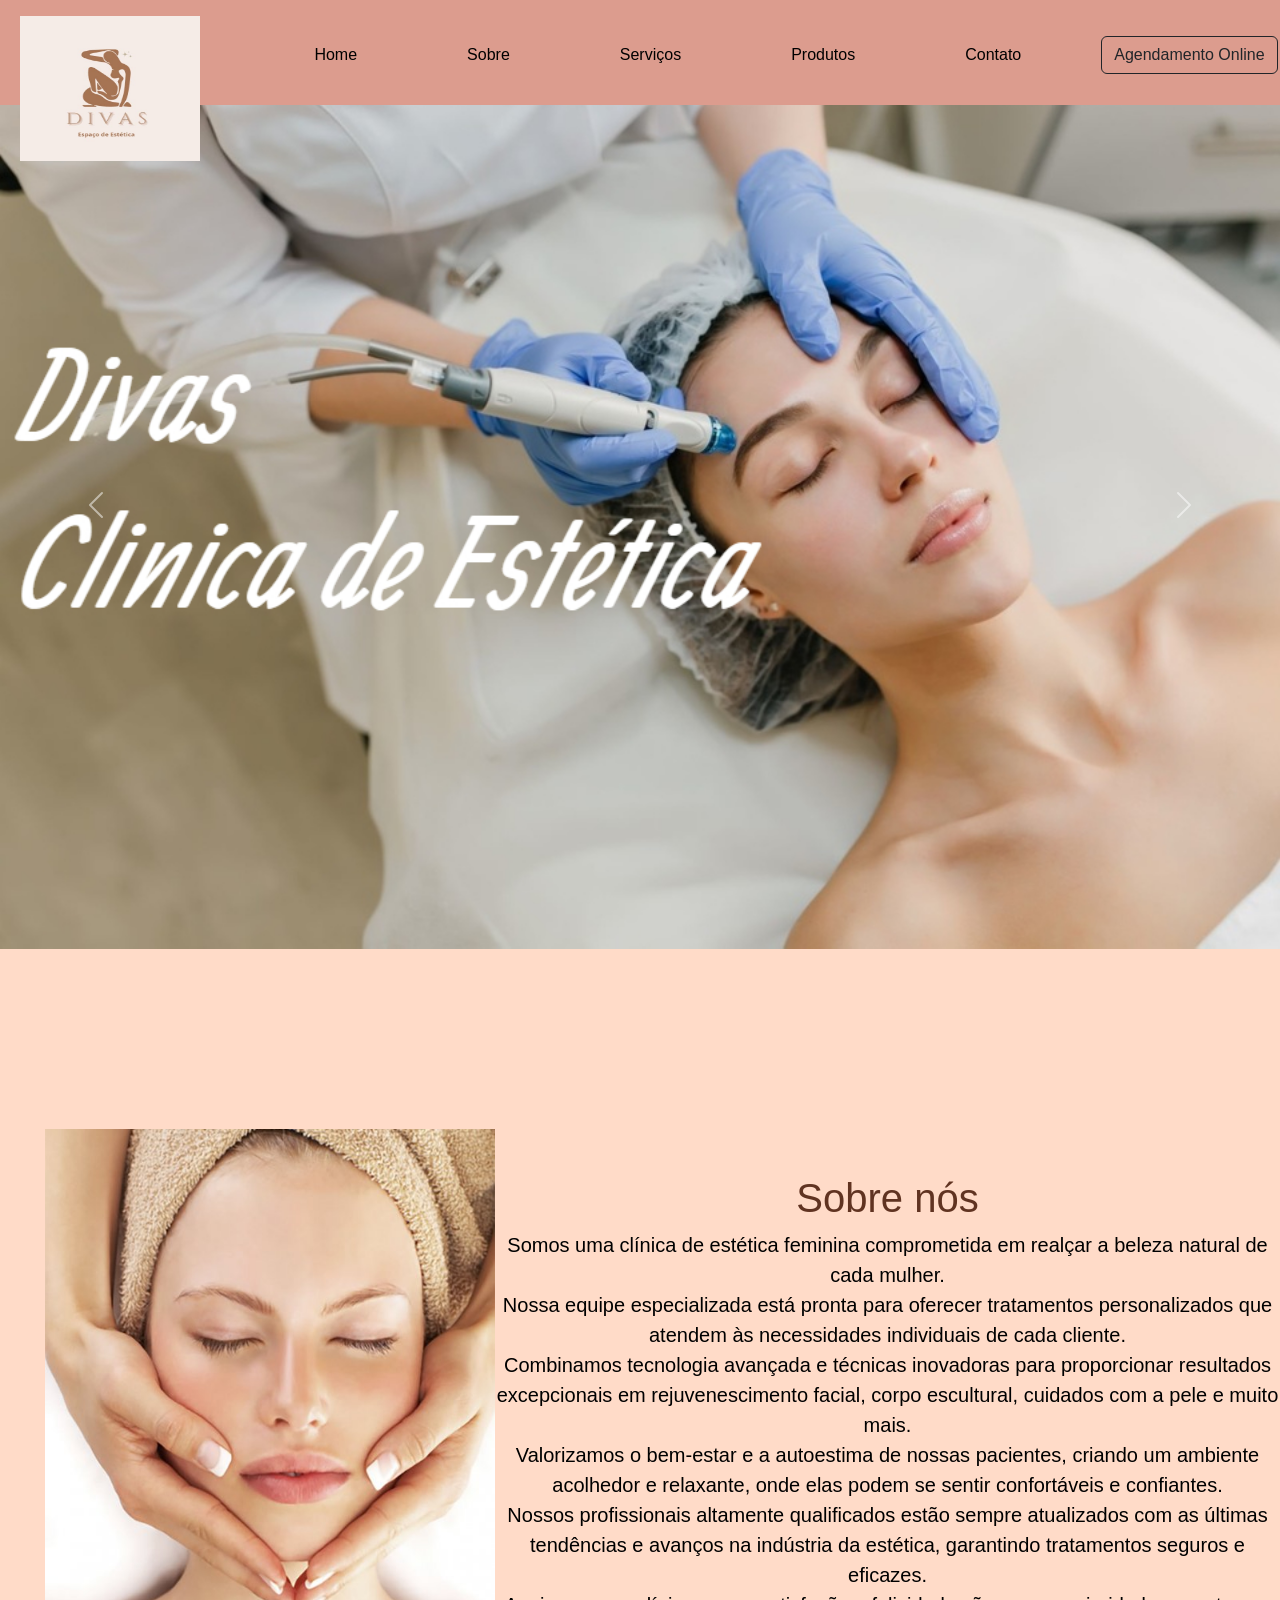
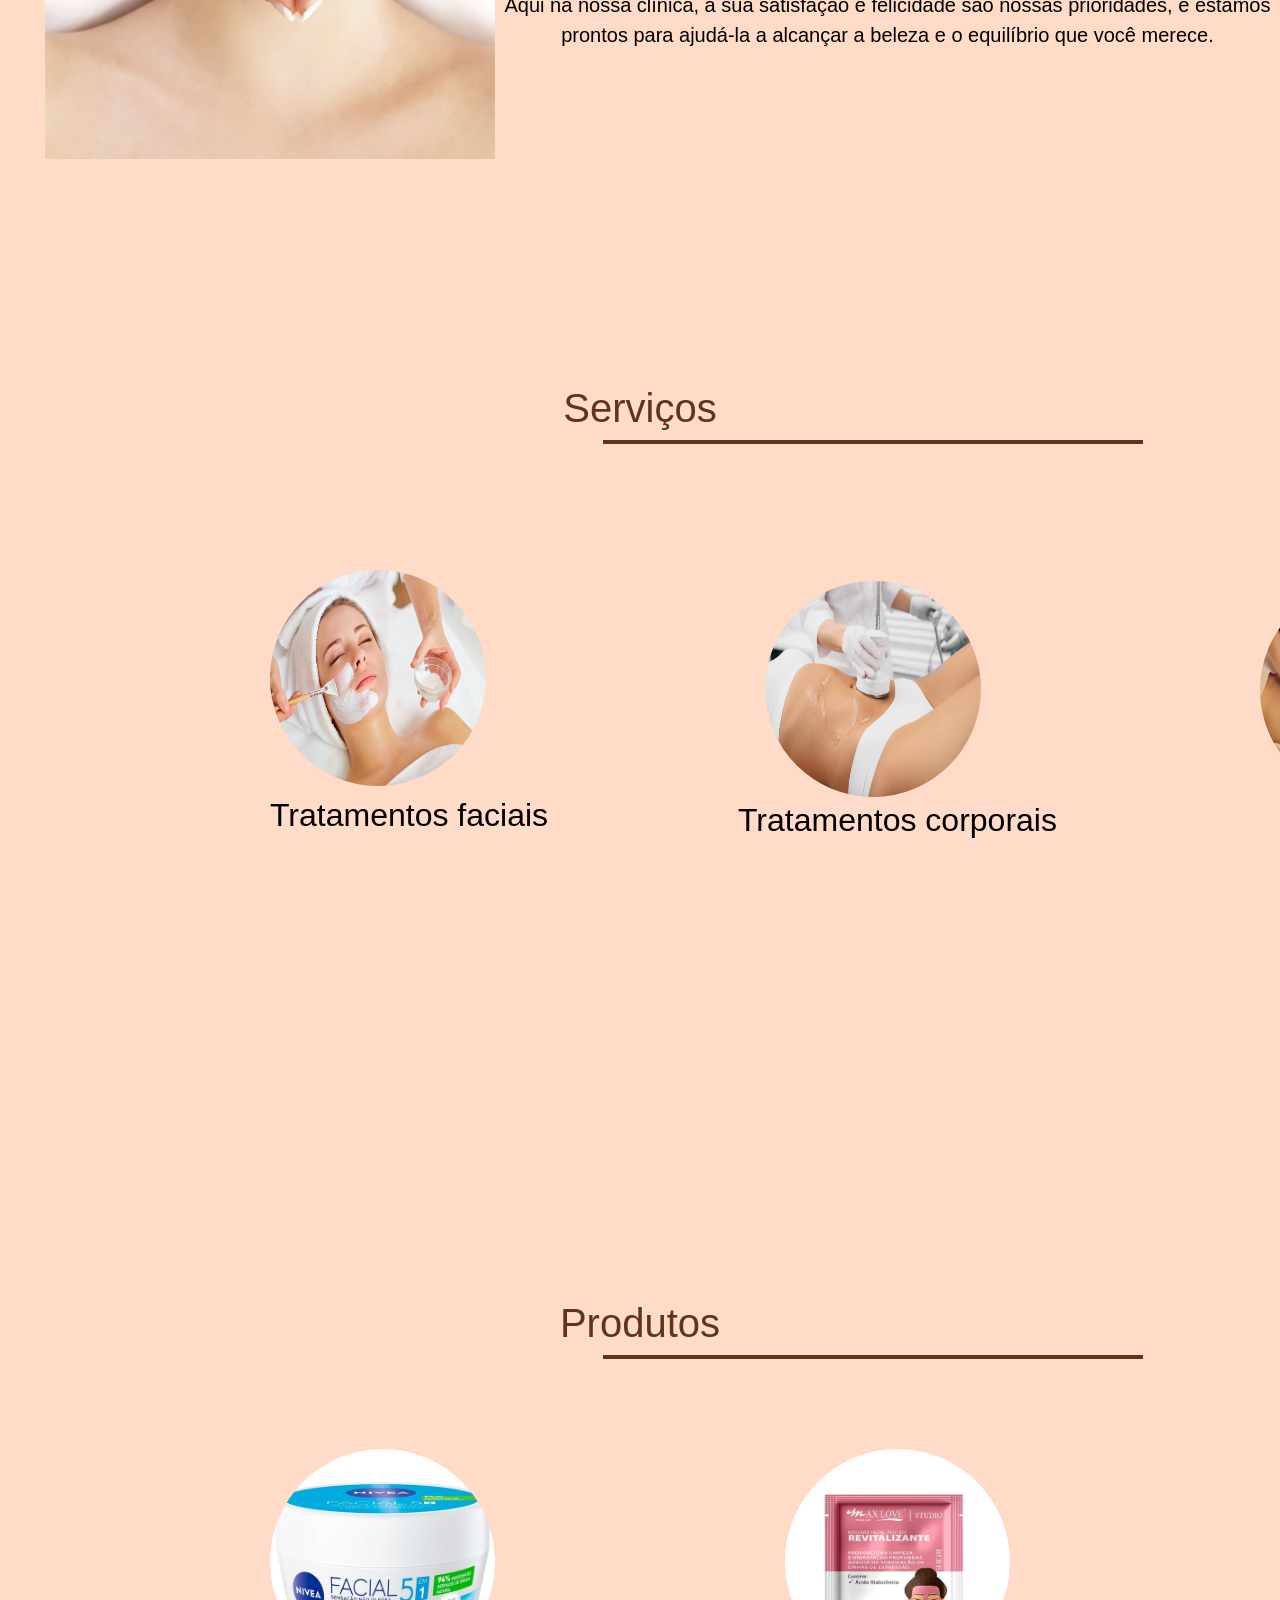
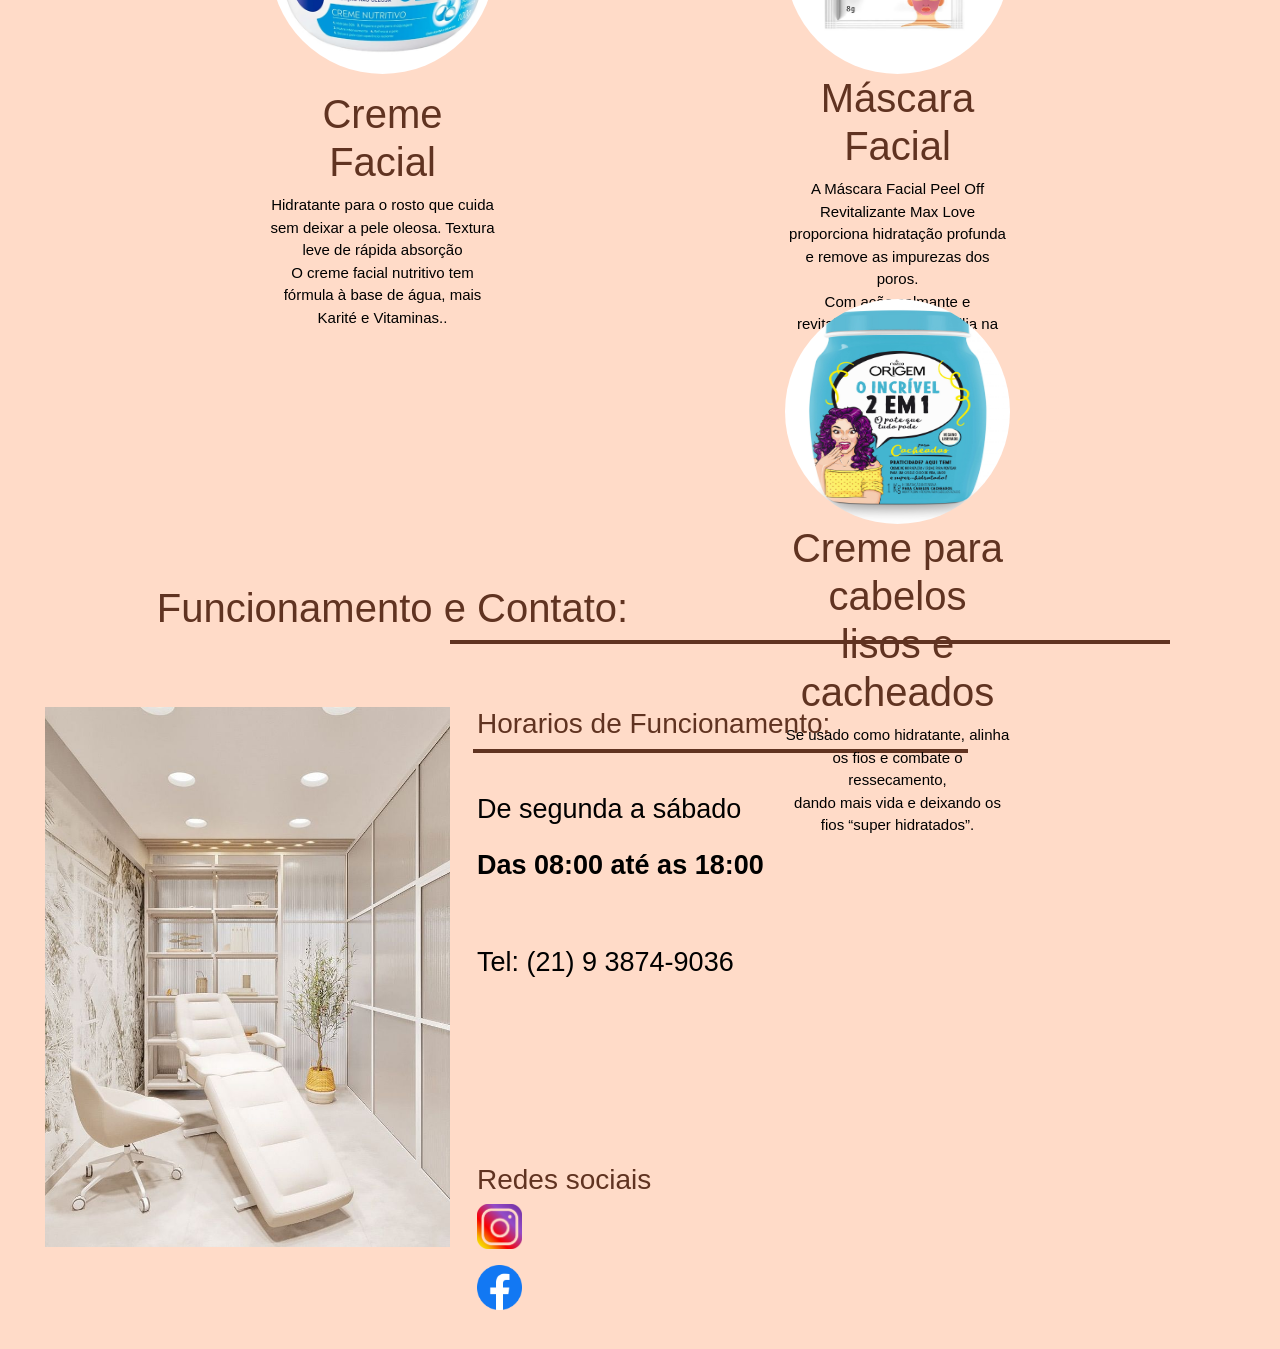
<file: index.html>
<!DOCTYPE html>
<html lang="en">

<head>
    <meta charset="UTF-8">
    <meta http-equiv="X-UA-Compatible" content="IE=edge">
    <meta name="viewport" content="width=device-width, initial-scale=1.0">
    <title>Divas</title>

    <link rel="preconnect" href="https://fonts.googleapis.com">
    <link rel="preconnect" href="https://fonts.gstatic.com" crossorigin>
    <link rel="stylesheet" href="css/style.css">
    
    <style>
    </style>

    <link href="https://cdn.jsdelivr.net/npm/bootstrap@5.3.0/dist/css/bootstrap.min.css" rel="stylesheet" integrity="sha384-9ndCyUaIbzAi2FUVXJi0CjmCapSmO7SnpJef0486qhLnuZ2cdeRhO02iuK6FUUVM" crossorigin="anonymous">
    <script src="https://cdn.jsdelivr.net/npm/bootstrap@5.3.0/dist/js/bootstrap.bundle.min.js" integrity="sha384-geWF76RCwLtnZ8qwWowPQNguL3RmwHVBC9FhGdlKrxdiJJigb/j/68SIy3Te4Bkz" crossorigin="anonymous" defer></script>

<audio controls autoplay>
  <source src="LOGON.mp3" type="audio/mp3">
</audio>
</head>

<body>

    <div id="principal">

        <div class="cabecalho">
            <div id="Logo1">
                <header>
                    <figure>
                        <a href="#content1">
                            <img id="imgLogo" src="img/logo1.jpg" alt="logo">
                        </a>
                    </figure>
                </header>
            </div>
            <header>
                <nav>
                    <ul>
                        <li>
                            <a href="#content1">Home</a>
                        </li>
                        <li>
                            <a href="#content2">Sobre</a>
                        </li>
                        <li>
                            <a href="#content3">Serviços</a>
                        </li>
                        <li>
                            <a href="#content4">Produtos</a>
                        </li>
                        <li>
                            <a href="#content5">Contato</a>
                        </li>
                        <li>
                            <!-- Button trigger modal -->
                            <button type="button" class="btn btn-outline-dark" data-bs-toggle="modal"
                                data-bs-target="#exampleModal">
                                Agendamento Online
                            </button>
                        </li>
                    </ul>

                </nav>
            </header>

        </div>
        <!--modal-->
        <div class="modal fade" id="exampleModal" tabindex="-1" aria-labelledby="exampleModalLabel" aria-hidden="true">
            <div class="modal-dialog">
                <div class="modal-content">
                    <div class="modal-header">
                        <h1 class="modal-title fs-5" id="exampleModalLabel">Agendamento</h1>
                        <button type="button" class="btn-close" data-bs-dismiss="modal" aria-label="Close"></button>
                    </div>
                    <div class="modal-body">
                        <!--Formulario-->
                        <div class="row">
                            <div class="col-auto">
                                <input type="text" class="form-control" placeholder="Nome" aria-label="Nome">
                            </div>
                            <div class="col-auto">
                                <input type="text" class="form-control" placeholder="Sobrenome" aria-label="Sobrenome">
                            </div>
                            <div class="mb-3">
                                <br>
                                <input type="email" class="form-control" id="exampleFormControlInput1"
                                    placeholder="E-mail">
                            </div>

                            <div class="mb-3">
                                <br>
                                <label for="disabledSelect" class="form-label">Horário:</label>
                                <select id="disabledSelect" class="form-select" name="horario">
                                    <optgroup label="Manhã">
                                        <option>8:00</option>
                                        <option>9:00</option>
                                        <option>10:00</option>
                                        <option>11:00</option>
                                        <option>12:00</option>
                                    </optgroup>
                                    <optgroup label="Tarde">
                                        <option>13:00</option>
                                        <option>14:00</option>
                                        <option>15:00</option>
                                        <option>16:00</option>
                                        <option>17:00</option>
                                    </optgroup>
                                </select>
                                <label for="disabledSelect" class="form-label">Serviços:</label>   
                                <select id="disabledSelect"  class="form-select" name="servicos">  
                                    <optgroup label="Manhã">
                                        <option>Tratamentos faciais</option>
                                        <option>Tratamentos corporais</option>
                                        <option>Tratamentos para cabelo</option>
                                        <option>Terapias relaxantes</option>
                                        <option>Tratamentos estéticos complementares</option>
                                    </optgroup>
                                </select>                                                           
                            </div>
                        </div>
                    </div>
                    
                    <div class="modal-footer">
                        <button type="button" class="btn btn-secondary" data-bs-dismiss="modal">Fechar</button>
                        <button type="button" class="btn btn-primary">Agendar</button>
                    </div>
                </div>
            </div>
        </div>

        <section id="content1">
            <div class="contentr1">
                <div id="carouselExampleAutoplaying" class="carousel slide" data-bs-ride="carousel">
                    <div class="carousel-inner">
                        <div class="carousel-item active">
                            <img src="img/main_image1-edit.jpg" class="d-block w-100" alt="img1">
                        </div>
                        <div class="carousel-item">
                            <img src="img/menu2.jpg" class="d-block w-100" alt="img2">
                        </div>
                        <div class="carousel-item">
                            <img src="img/menu3.jpg" class="d-block w-100" alt="img3">
                        </div>
                    </div>
                    <button class="carousel-control-prev" type="button" data-bs-target="#carouselExampleAutoplaying"
                        data-bs-slide="prev">
                        <span class="carousel-control-prev-icon" aria-hidden="true"></span>
                        <span class="visually-hidden">Previous</span>
                    </button>
                    <button class="carousel-control-next" type="button" data-bs-target="#carouselExampleAutoplaying"
                        data-bs-slide="next">
                        <span class="carousel-control-next-icon" aria-hidden="true"></span>
                        <span class="visually-hidden">Next</span>
                    </button>
                </div>
            </div>
        </section>
        

        <section id="content2">
            <div class="contentr2">
                <section id="imgsobren">
                    <img src="img/sobrenos.jpg" alt="sobrenos">
                </section>
                <div class="sobrentit">
                    <div id="titsobren">
                        <h1>Sobre nós</h1>
                        <div id="textsobren">
                            <p>Somos uma clínica de estética feminina comprometida em realçar a beleza natural de cada mulher.
                                <br>Nossa equipe especializada está pronta para oferecer tratamentos personalizados que atendem às necessidades individuais de cada cliente.
                                <br>Combinamos tecnologia avançada e técnicas inovadoras para proporcionar resultados excepcionais em rejuvenescimento facial, corpo escultural, cuidados com a pele e muito mais.
                                <br>Valorizamos o bem-estar e a autoestima de nossas pacientes, criando um ambiente acolhedor e relaxante, onde elas podem se sentir confortáveis e confiantes.
                                <br>Nossos profissionais altamente qualificados estão sempre atualizados com as últimas tendências e avanços na indústria da estética, garantindo tratamentos seguros e eficazes.
                                <br>Aqui na nossa clínica, a sua satisfação e felicidade são nossas prioridades, e estamos prontos para ajudá-la a alcançar a beleza e o equilíbrio que você merece. 
                            </p>
                        </div>

                    </div>
                </div>
            </div>
        </section>


        <section id="content3">
            <div id="serv">
                <h1>Serviços</h1>
            </div>
            <div id="servline"></div>
            <div id="compimg1">
                <img src="img/tratamento-facil.jpg" alt="Tratamentos faciais">
            </div>
            <div id="content3text1">
                <h2>Tratamentos faciais</h2>
            </div>
            <div id="compimg2">
                <img src="img/tratamento-corporais.jpg" alt="Tratamentos corporais">
            </div>
            <div id="content3text2">
                <h2>Tratamentos corporais</h2>
            </div>
            <div id="compimg3">
                <img src="img/massagem.jpg" alt="Massagem">
            </div>
            <div id="content3text3">
                <h2>Massagem</h2>
            </div>
        </section>


        <section id="content4">
            <div id="prod1">
                <h1>Produtos</h1>
            </div>
            <div id="prodline"></div>

            <div id="fotprod1">
                <figure>
                    <img src="img/creme-facial.jpg" alt="produto1">
                </figure>
                <div id="nomeprod1">
                    <h1>Creme Facial</h1>
                    <div id="descprod1">
                        <p>Hidratante para o rosto que cuida sem deixar a pele oleosa. Textura leve de rápida absorção
                            <br> O creme facial nutritivo tem fórmula à base de água, mais Karité e Vitaminas..
                        </p>
                    </div>
                </div>
            </div>


            <div id="fotprod2">
                <figure>
                    <img src="img/mascara-facial.jpg" alt="produto2">
                </figure>
                <div id="nomeprod2">
                    <h1>Máscara Facial</h1>
                </div>
                <div id="descprod2">
                    <p>A Máscara Facial Peel Off Revitalizante Max Love proporciona hidratação profunda e remove as impurezas dos poros.
                        <br> Com ação calmante e revitalizante e ainda auxilia na suavização de linhas de expressão.
                    </p>
                </div>
            </div>

            <div id="fotprod3">
                <figure>
                    <img src="img/creme-capilar.jpeg" alt="produto3">
                </figure>
                <div id="nomeprod3">
                    <h1>Creme para cabelos lisos e cacheados</h1>
                </div>
                <div id="descprod3">
                    <p>Se usado como hidratante, alinha os fios e combate o ressecamento,
                        <br>  dando mais vida e deixando os fios “super hidratados”.
                    </p>
                </div>
            </div>

        </section>


        <section id="content5">

            <div id="funcionamento1">
                <h1>
                    Funcionamento e Contato:
                </h1>
            </div>
            <div id="linhafuncionamento1">
            </div>
            <div id="imginfo">
                <img src="img/clinica.jpg" alt="funcionamento fundo">
            </div>
            <div id="horarios1">
                <h3>Horarios de Funcionamento:</h3>
            </div>
            <div id="linhahorarios1"></div>
            <div id="horariosreal1">
                <p>De segunda a sábado</p>
            </div>
            <div id="horariosreal2">
                <p><strong>Das 08:00 até as 18:00</strong></p><br>
                <p>Tel: (21) 9 3874-9036</p>
            </div>
            <div id="redestext">
                <h3>Redes sociais</h3>
            </div>
            <div id="redes1">
                <figure>
                    <img src="img/instagram.png" alt="">
                </figure>
            </div>
            <div id="redes2">
                <figure>
                    <img src="img/Facebook_f_logo_(2019).svg.png" alt="">
                </figure>
            </div>

        </section>

    </div>
    

</body>

</html>
</file>
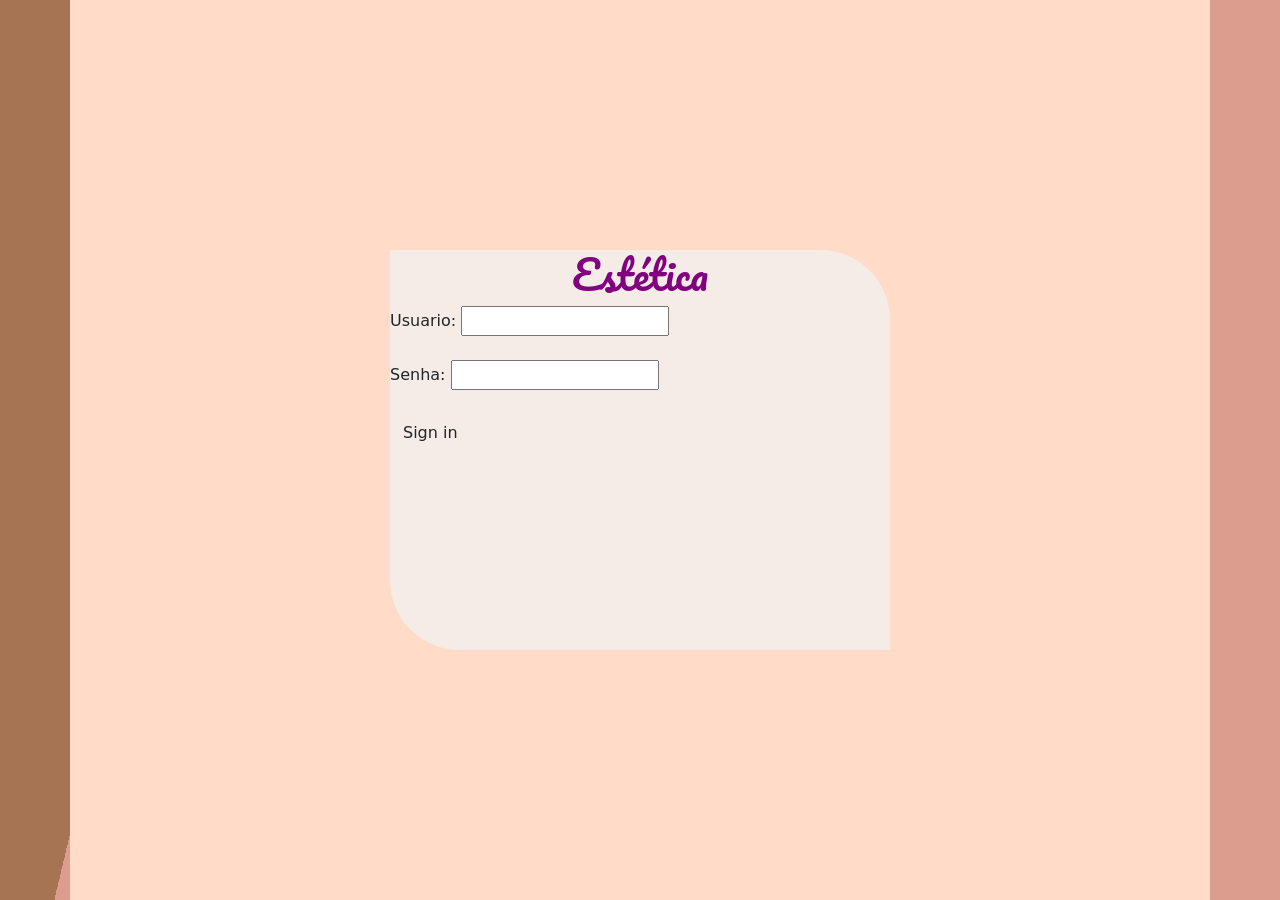
<file: login.html>
<!DOCTYPE html>
<html lang="en">

<head>
    <meta charset="UTF-8">
    <meta http-equiv="X-UA-Compatible" content="IE=edge">
    <meta name="viewport" content="width=device-width, initial-scale=1.0">
    <title>Document</title>
</head>
<link href="https://cdn.jsdelivr.net/npm/bootstrap@5.3.0/dist/css/bootstrap.min.css" rel="stylesheet" integrity="sha384-9ndCyUaIbzAi2FUVXJi0CjmCapSmO7SnpJef0486qhLnuZ2cdeRhO02iuK6FUUVM" crossorigin="anonymous">
<script src="https://cdn.jsdelivr.net/npm/bootstrap@5.3.0/dist/js/bootstrap.bundle.min.js" integrity="sha384-geWF76RCwLtnZ8qwWowPQNguL3RmwHVBC9FhGdlKrxdiJJigb/j/68SIy3Te4Bkz" crossorigin="anonymous"></script>
<style>
   @import url('https://fonts.googleapis.com/css2?family=Pacifico&family=Roboto:ital,wght@0,100;0,300;0,400;0,500;0,700;1,100;1,300;1,400;1,500;1,900&display=swap');
    .container {
        width: 100vw;
        height: 100vh;
        background-color: #ffdbc8;
        display: flex;
        flex-direction: row;
        justify-content: center;
        align-items: center;
       
      
    }

    .box {
        width: 500px;
        height: 400px;
        background: #f5ebe7;
        border-radius:0px 70px 0px 70px;
     
    }

    body {
        margin: 0px;
    }
    h1{
        text-align:center;
        font-family: 'Pacifico', cursive;
        color:purple;
    }
    .btn{
        display:flex;
        text-align:center;
       
    }
    .btn:hover{
        background:blue;
        color:white;

    }
   
</style>

<body background="a.png">
    
    <div class="container">
        <div class="box">
            <h1>Estética</h1>
            <form>
                <label for="username">Usuario:</label>
                <input type="text" id="username" name="username">
                <br><br>
                <label for="pass">Senha:</label>
                <input type="password" id="pass" name="password" minlength="8" required>

                <br><br>
               <input class="btn" type="submit" value="Sign in">
            </form>
        </div>
    </div>

</body>

</html>
</file>
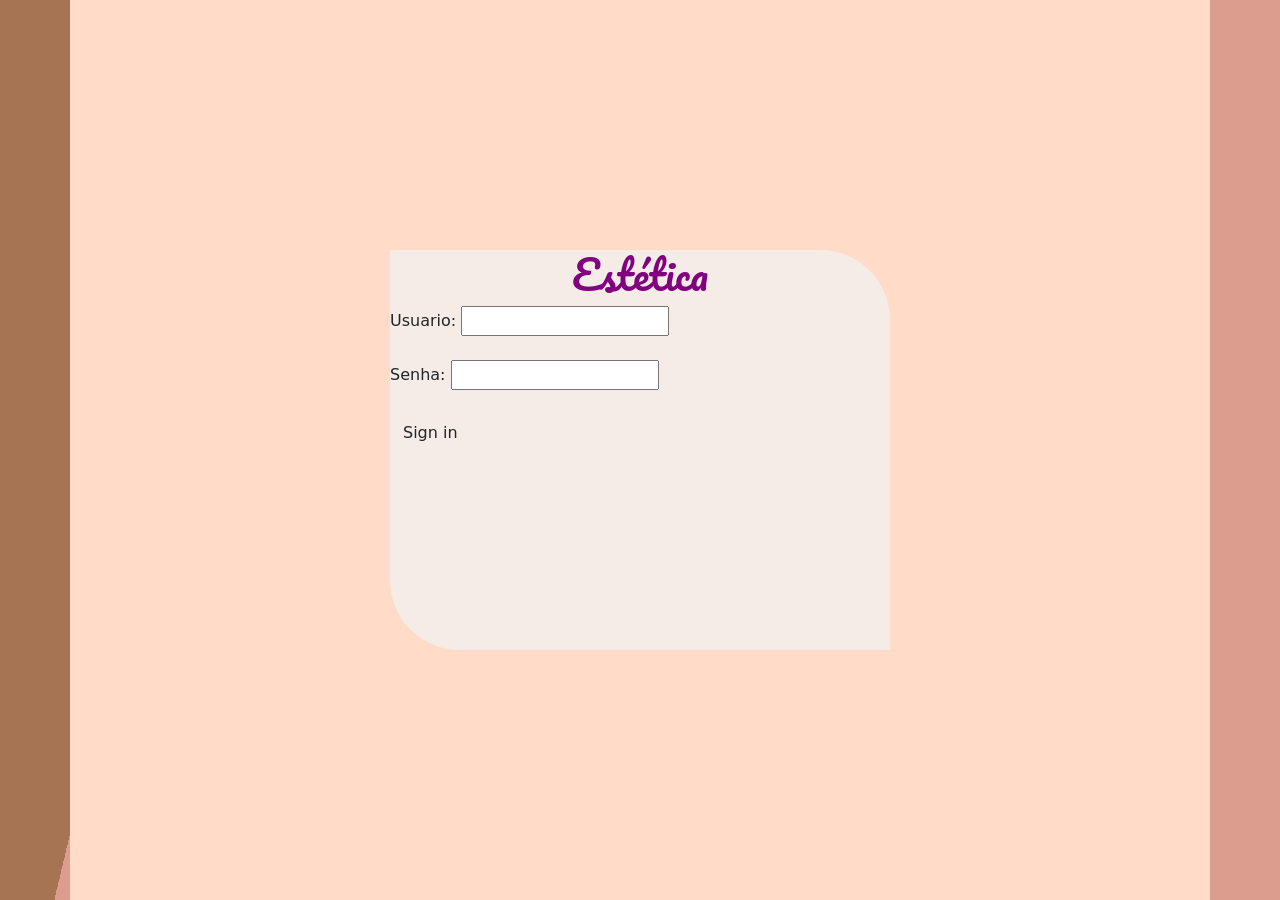
<file: README.md.html>
<!DOCTYPE html>
<html lang="en">

<head>
    <meta charset="UTF-8">
    <meta http-equiv="X-UA-Compatible" content="IE=edge">
    <meta name="viewport" content="width=device-width, initial-scale=1.0">
    <title>Document</title>
</head>
<link href="https://cdn.jsdelivr.net/npm/bootstrap@5.3.0/dist/css/bootstrap.min.css" rel="stylesheet" integrity="sha384-9ndCyUaIbzAi2FUVXJi0CjmCapSmO7SnpJef0486qhLnuZ2cdeRhO02iuK6FUUVM" crossorigin="anonymous">
<script src="https://cdn.jsdelivr.net/npm/bootstrap@5.3.0/dist/js/bootstrap.bundle.min.js" integrity="sha384-geWF76RCwLtnZ8qwWowPQNguL3RmwHVBC9FhGdlKrxdiJJigb/j/68SIy3Te4Bkz" crossorigin="anonymous"></script>
<style>
   @import url('https://fonts.googleapis.com/css2?family=Pacifico&family=Roboto:ital,wght@0,100;0,300;0,400;0,500;0,700;1,100;1,300;1,400;1,500;1,900&display=swap');
    .container {
        width: 100vw;
        height: 100vh;
        background-color: #ffdbc8;
        display: flex;
        flex-direction: row;
        justify-content: center;
        align-items: center;
       
      
    }

    .box {
        width: 500px;
        height: 400px;
        background: #f5ebe7;
        border-radius:0px 70px 0px 70px;
     
    }

    body {
        margin: 0px;
    }
    h1{
        text-align:center;
        font-family: 'Pacifico', cursive;
        color:purple;
    }
    .btn{
        display:flex;
        text-align:center;
       
    }
    .btn:hover{
        background:blue;
        color:white;

    }
   
</style>

<body background="a.png">
    
    <div class="container">
        <div class="box">
            <h1>Estética</h1>
            <form>
                <label for="username">Usuario:</label>
                <input type="text" id="username" name="username">
                <br><br>
                <label for="pass">Senha:</label>
                <input type="password" id="pass" name="password" minlength="8" required>

                <br><br>
               <input class="btn" type="submit" value="Sign in">
            </form>
        </div>
    </div>

</body>

</html>
</file>
<file: css/style.css>
*{
    margin:0;
    padding:0;
    font-family: 'Poppins', sans-serif;
    font-family: 'Montserrat', sans-serif;
}


body{
    min-height: 100vh;
    background: linear-gradient(black, #464646);


}
#principal{
    height: 100vh;
}





.cabecalho{
    top: 0;
    width: 100%;
    height: 105px;
    background-color: #DC9C8E;
    position: fixed;
    z-index: 2;
}


#imgLogo{
    width: 180px;
    height: 145px;
    float: left;
    margin-left: 20px;
    margin-top: 0px;
    
}
header ul{
    display: flex;
    justify-content: center;
    align-items: center;
}

header ul li{
    list-style: none;
    margin-left: 50px;
    margin-top: 20px;
    
}

header ul li a{
    text-decoration: none;
    padding: 18px 30px;
    color: rgb(0, 0, 0);
    font-family:'Poppins', Arial, sans-serif;
    text-align: justify;
    border-radius: 20px;
    transition: background 0.6s;
}

header ul li a:hover , .active{
    background-color: #ffffff;
    color: rgb(0, 0, 0);

}




#content2{
    background: #FFDBC8;
    bottom: 0;
    width: 100%;
    height: 100vh;

}
#imgsobren img{
    width: 50vh;
    height: 70vh;
    float: left;
    margin-left: 5vh;
    margin-top: 20vh;
}
#titsobren h1{
    color: #603321;
    text-align: center;
    padding-top: 25vh;
}

#textsobren p{
    color: black;
    text-align: center;
    font-size:20px;
}




#content3{
    background: #FFDBC8;
    bottom: 0;
    width: 100%;
    height: 100vh;
}

#serv h1{
    color: #603321;
    text-align: center;
    padding-top: 15vh;
}

#servline{
    background-color: #603321;
    height: 4px;
    width: 60vh;
    margin-left: 67vh;
}

#compimg1 img{
    border-radius: 50%;
    margin-left: 30vh;
    margin-top: 14vh;
    width: 24vh;
    height: 24vh;
}

#content3text1 h2{
    color: black;
    margin-left: 30vh;
    padding-top: 10px;
}

#compimg2 img{
    border-radius: 50%;
    margin-left: 85vh;
    margin-top: -37vh;
    width: 24vh;
    height: 24vh;
}
#content3text2 h2{
    color: black;
    margin-left: 82vh;
    margin-top: -65px;
}

#compimg3 img{
    border-radius: 50%;
    margin-left: 140vh;
    margin-top: -38vh;
    width: 24vh;
    height: 24vh;
}
#content3text3 h2{
    color: black;
    margin-left: 145vh;
    margin-top: -8vh;
}




#content4{
    background: #FFDBC8;
    bottom: 0;
    width: 100%;
    height: 100vh;
}

#prod1 h1{
    color: #603321;
    text-align: center;
    padding-top: 150px;
}

#prodline{
    background-color: #603321;
    height: 4px;
    width: 60vh;
    margin-left: 67vh;
}

#fotprod1{
    width: 25vh;
    height: 40vh;
    float: left;
    margin-left: 30vh;
    margin-top: 10vh;
}
#fotprod1 img{
    width: 25vh;
    height: 25vh;
    border-radius: 50%;
}
#nomeprod1 h1{
    color: #603321;
    text-align: center;
}
#descprod1 p{
    color: rgb(0, 0, 0);
    text-align: center;
    float: left;
    text-align: center;
    font-size: 15px;
}

#fotprod2{
width: 25vh;
height: 40vh;
float: right;
margin-right: 30vh;
margin-top: 10vh;
}
#fotprod2 img{
    width: 25vh;
    height: 25vh;
    border-radius: 50%;
    float: left;
}
#nomeprod2 h1{
    color: #603321;
    text-align: center;
}
#descprod2 p{
    color: rgb(0, 0, 0);
    text-align: center;
    float: left;
    text-align: center;
    font-size: 15px;
}

#fotprod3{
    width: 25vh;
    height: 40vh;
    float: right;
    margin-right: 30vh;
    margin-top: 10vh;
}
#fotprod3 img{
    width: 25vh;
    height: 25vh;
    border-radius: 50%;
    float: right;
   
}

#nomeprod3 h1{
    color: #603321;
    float: right;
    text-align: center;
}

#descprod3 p{
    color: rgb(0, 0, 0);
    text-align: center;
    float: left;
    text-align: center;
    font-size: 15px;
}



#content5{
    background: #FFDBC8;
    bottom: 0;
    width: 100%;
    height: 100vh;
}

#mapa1{
    background-color: aqua;
}

#funcionamento1 h1{
    color: #603321;
    text-align: center;
    padding-top: 15vh
}
#linhafuncionamento1{
    background-color: #603321;
    width: 80vh;
    height: 4px;
    margin-left: 50vh;
}

#imginfo img{
    height: 60vh;
    width: 45vh;
    margin-top: 7vh;
    margin-left: 5vh;
}
#horarios1 h3{
    color: #603321;
    margin-left: 53vh;
    margin-top: -60vh;
}
#linhahorarios1{
    background-color: #603321;
    height: 4px;
    width: 55vh;
    margin-left: 52.5vh
}
#horariosreal1{
    color: rgb(0, 0, 0);
    font-size: 3vh;
    margin-left: 53vh;
    margin-top: 4vh;
}
#horariosreal2{
    color: rgb(0, 0, 0);
    font-size: 3vh;
    margin-left: 53vh;
    margin-top: 1vh;
}
#redestext h3{
    color: #603321;
    margin-left: 53vh;
    margin-top: 20vh;
}
#redes1 img{
    height: 5vh;
    width: 5vh;
    margin-left: 53vh
}
#redes2 img{
    height: 5vh;
    width: 5vh;
    margin-left: 53vh
}
</file>
